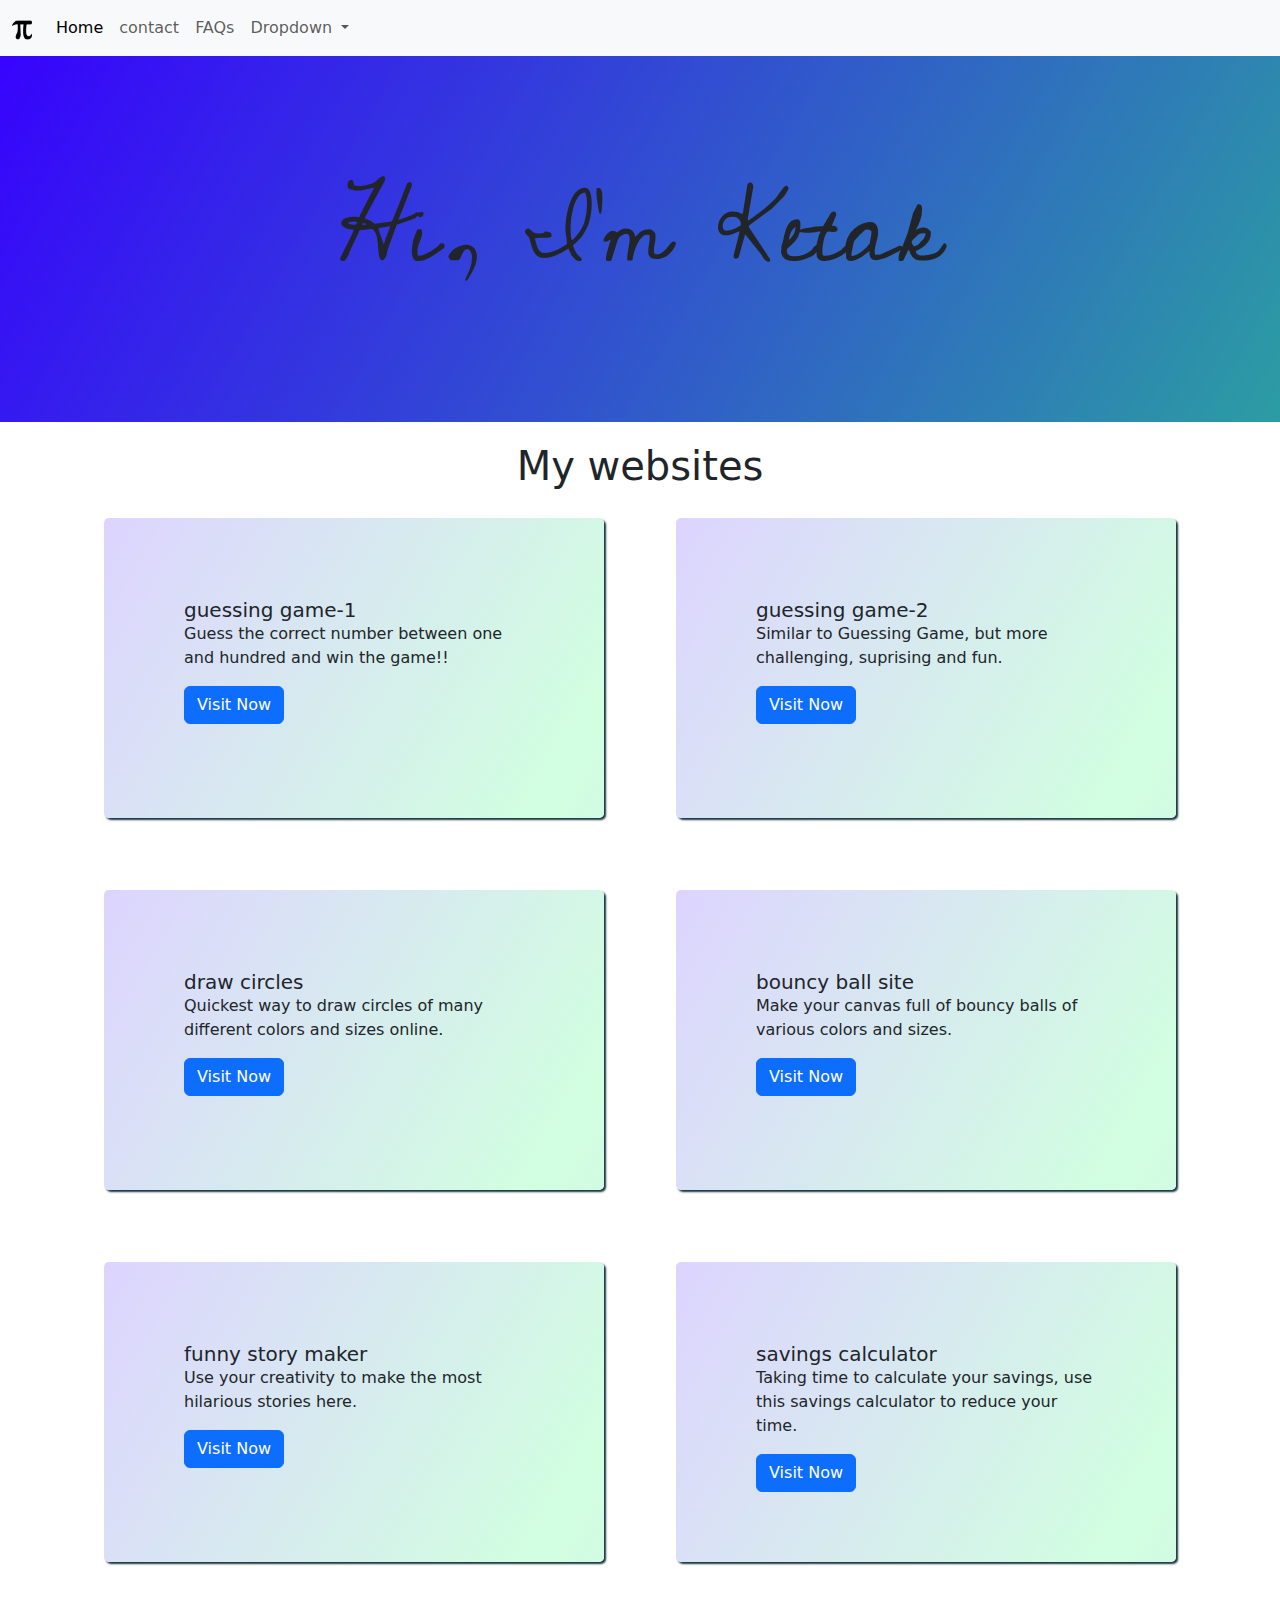
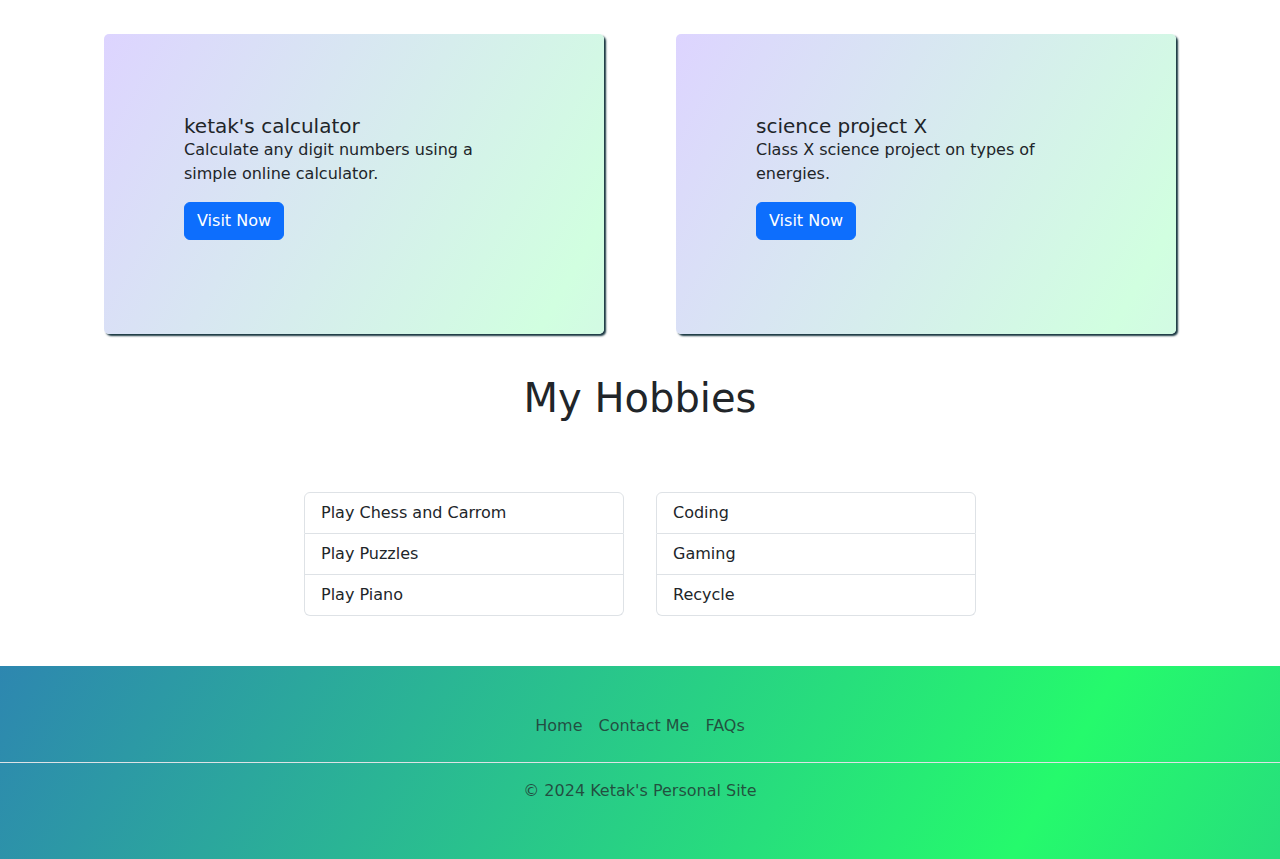
<file: index.html>
<!DOCTYPE html>
<html lang="en">
<head>
  <meta charset="UTF-8">
  <meta name="viewport" content="width=device-width, initial-scale=1.0">
  <title>Ketak's Personal Site</title>
  <link rel="icon" href="pi.png">
  <link href="https://cdn.jsdelivr.net/npm/bootstrap@5.3.3/dist/css/bootstrap.min.css" rel="stylesheet" integrity="sha384-QWTKZyjpPEjISv5WaRU9OFeRpok6YctnYmDr5pNlyT2bRjXh0JMhjY6hW+ALEwIH" crossorigin="anonymous">
  <link rel="preconnect" href="https://fonts.googleapis.com">
  <link rel="preconnect" href="https://fonts.gstatic.com" crossorigin>
  <link href="https://fonts.googleapis.com/css2?family=Cedarville+Cursive&display=swap" rel="stylesheet">
  <link rel="stylesheet" href="style.css">
</head>
<body>
  <nav class="navbar navbar-expand-lg bg-body-tertiary">
    <div class="container-fluid">
      <a class="navbar-brand" href="#"><img width="20px" src="pi.png" alt=""></a>
      <button class="navbar-toggler" type="button" data-bs-toggle="collapse" data-bs-target="#navbarSupportedContent" aria-controls="navbarSupportedContent" aria-expanded="false" aria-label="Toggle navigation">
        <span class="navbar-toggler-icon"></span>
      </button>
      <div class="collapse navbar-collapse" id="navbarSupportedContent">
        <ul class="navbar-nav me-auto mb-2 mb-lg-0">
          <li class="nav-item">
            <a class="nav-link active" aria-current="page" href="#">Home</a>
          </li>
          <li class="nav-item">
            <a class="nav-link" href="contacts.html">contact</a>
          </li>
          <li class="nav-item">
            <a class="nav-link" href="contacts.html">FAQs</a>
          </li>
          <li class="nav-item dropdown">
            <a class="nav-link dropdown-toggle" href="#" role="button" data-bs-toggle="dropdown" aria-expanded="false">
              Dropdown
            </a>
            <ul class="dropdown-menu">
              <li><a class="dropdown-item" href="#">Home</a></li>
              <li><a class="dropdown-item" href="guessing game.html">Guessing Game</a></li>
              <li><a class="dropdown-item" href="guessing game 2.html">Guessing Game-2</a></li>
              <li><a class="dropdown-item" href="draw.html">Draw Circle</a></li>
              <li><a class="dropdown-item" href="bouncy balls.html">Bouncy Ball Site</a></li>
              <li><a class="dropdown-item" href="Ketak's calculator.html">Ketak's Calculator</a></li>
              <li><a class="dropdown-item" href="funny story maker.html">Funny Story Maker</a></li>
              <li><a class="dropdown-item" href="calculator.html">Savings Calculator</a></li>
              <li><a class="dropdown-item" href="science project.html">Science Project X</a></li>
            </ul>
          </li>
        </ul>
      </div>
    </div>
  </nav>
  <div class="container profile-info">
    <div class="row">
      <div class="col-12 info"><p>Hi, I'm Ketak</p></div>
    </div>
  </div>
  <div class="mid">
    <h1>My websites</h1>
    <div class="grid-container">
        <div class="item">
          <h5 class="card-title">guessing game-1</h5>
          <p class="card-text">Guess the correct number between one and hundred and win the game!!</p>
      <a href="guessing game.html" class="btn btn-primary">Visit Now</a>
        </div>
        <div class="item">
          <h5 class="card-title">guessing game-2</h5>
          <p class="card-text">Similar to Guessing Game, but more challenging, suprising and fun.</p>
      <a href="guessing game 2.html" class="btn btn-primary">Visit Now</a>
        </div>
        <div class="item">
          <h5 class="card-title">draw circles</h5>
          <p class="card-text">Quickest way to draw circles of many different colors and sizes online.</p>
      <a href="draw.html" class="btn btn-primary">Visit Now</a>
        </div>
        <div class="item">
          <h5 class="card-title">bouncy ball site</h5>
          <p class="card-text">Make your canvas full of bouncy balls of various colors and sizes.</p>
      <a href="bouncy balls.html" class="btn btn-primary">Visit Now</a>
        </div>
        <div class="item">
          <h5 class="card-title">funny story maker</h5>
          <p class="card-text">Use your creativity to make the most hilarious stories here.</p>
      <a href="funny story maker.html" class="btn btn-primary">Visit Now</a>
        </div>
        <div class="item">
          <h5 class="card-title">savings calculator</h5>
          <p class="card-text">Taking time to calculate your savings, use this savings calculator to reduce your time.</p>
      <a href="calculator.html" class="btn btn-primary">Visit Now</a>
        </div>
        <div class="item">
          <h5 class="card-title">ketak's calculator</h5>
          <p class="card-text">Calculate any digit numbers using a simple online calculator.</p>
      <a href="Ketak's calculator.html" class="btn btn-primary">Visit Now</a>
        </div> 
        <div class="item">
          <h5 class="card-title">science project X</h5>
          <p class="card-text">Class X science project on types of energies.</p>
      <a href="science project.html" class="btn btn-primary">Visit Now</a>
        </div>
    </div>
    <h1>My Hobbies</h1>
    <div class="hobbies">
      <div class="hobbies-table">
        <ul class="list-group ">
          <li class="list-group-item">Play Chess and Carrom</li>
          <li class="list-group-item">Play Puzzles</li>
          <li class="list-group-item">Play Piano</li>
        </ul>
      </div>
      <div class="hobbies-table">
        <ul class="list-group ">
          <li class="list-group-item">Coding</li>
          <li class="list-group-item">Gaming</li>
          <li class="list-group-item">Recycle</li>
        </ul>
      </div>
    </div>
  </div>

    <footer class="py-3 my-4">
  <ul class="nav justify-content-center border-bottom pb-3 mb-3">
    <li class="nav-item"><a href="#" class="nav-link px-2 text-muted">Home</a></li>
    <li class="nav-item"><a href="contacts.html" class="nav-link px-2 text-muted">Contact Me</a></li>
    <li class="nav-item"><a href="contacts.html" class="nav-link px-2 text-muted">FAQs</a></li>
  </ul>
  <p class="text-center text-muted">© 2024 Ketak's Personal Site</p>
</footer>
  </div>
  
  <script src="https://cdn.jsdelivr.net/npm/bootstrap@5.3.3/dist/js/bootstrap.bundle.min.js" integrity="sha384-YvpcrYf0tY3lHB60NNkmXc5s9fDVZLESaAA55NDzOxhy9GkcIdslK1eN7N6jIeHz" crossorigin="anonymous"></script>
</body>
</html>
</file>
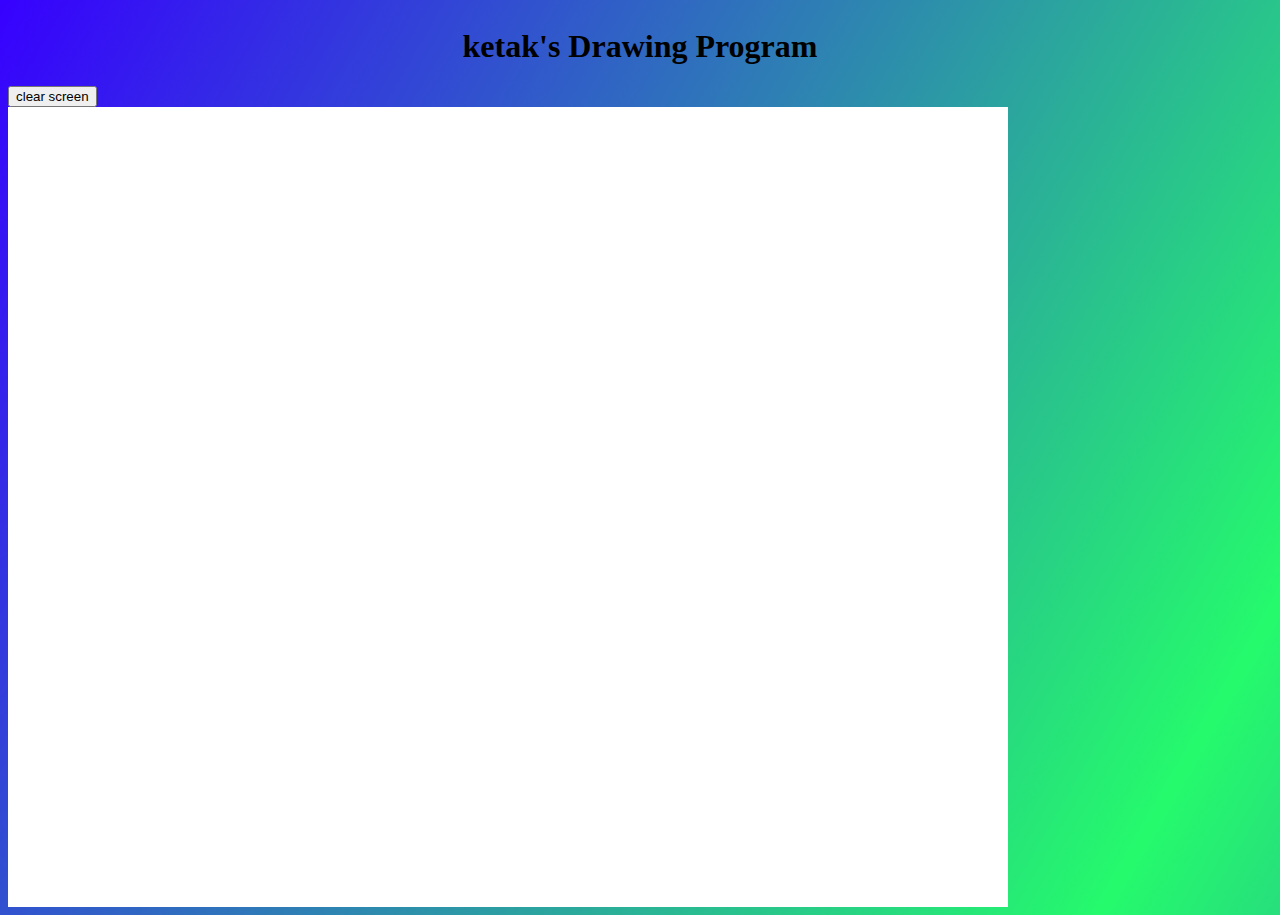
<file: bouncy balls.html>
<html>
  <head>
    <meta charset="utf-8">
    <title>ketak's first site</title>
    <link rel="stylesheet" href="style.css">
  </head> 
<body>
  <h1> ketak's Drawing Program </h1>
  <script>

  var balls = [ ];
  setInterval(  animate , 35  );

  class Ball {
    constructor(x,y){
      this.x = x;
      this.y = y;
      this.color = randcolor();
      this.vx = Math.round(Math.random()* 20 - 10);
      this.vy = Math.round(Math.random()* 20 - 10);
      if (this.vx == 0 && this.vy == 0 ){
        this.vx = 2; this.vy == 2;
      }
      this.size = Math.round(Math.random() * 50+10 );
      var canvas = document.getElementById("imgCanvas");
      if (this.x + this.size > canvas.width)
        this.x = this.x - this.size;
      if (this.x - this.size < 0)
        this.x = this.x + this.size;
      if (this.y + this.size > canvas.height)
        this.y = this.y - this.size;
      if (this.y - this.size < 0)
        this.y = this.y + this.size;
    }
    draw(){
      var canvas = document.getElementById("imgCanvas");
      var ctx = canvas.getContext("2d");
      ctx.fillStyle = this.color;
      ctx.beginPath();
      ctx.arc(this.x, this.y, this.size, 0, Math.PI *2);
      ctx.fill();
      ctx.strokeStyle = "#000000"
      ctx.beginPath();
      ctx.arc(this.x, this.y, this.size, 0, Math.PI *2);
      ctx.stroke();
    }
    update(){
      var canvas = document.getElementById("imgCanvas");
      this.x += this.vx ;
      this.y += this.vy ;
      if (this.x < 0 + this.size || this.x > canvas.width - this.size)
        this.vx = -this.vx
      if (this.y < 0 + this.size || this.y > canvas.height - this.size)
        this.vy = -this.vy
    }
  }

  function randcolor(){
    var r = Math.floor(Math.random() * 240 + 16);
    var g = Math.floor(Math.random() * 240 + 16);
    var b = Math.floor(Math.random() * 240 + 16);
    var color = "#" + r.toString(16) + g.toString(16) + b.toString(16)
    return color;
  }
  function draw(e){
    var canvas = document.getElementById("imgCanvas");
    var ctx = canvas.getContext("2d");
    var rect = canvas.getBoundingClientRect();
    var posx = e.clientX - rect.left;
    var posy = e.clientY - rect.top;
    var newBall = new Ball(posx, posy);
    newBall.draw();
    balls.push ( newBall );
  }
  function animate() {
    var canvas = document.getElementById("imgCanvas");
    var ctx = canvas.getContext("2d");
    ctx.clearRect(0, 0, canvas.width, canvas.height);
    ctx.fillStyle="#ffffff"
    ctx.fillRect(0, 0, canvas.width, canvas.height);
    for (var n=0; n < balls.length ; n++){
      balls[ n ].update();
      balls[ n ].draw();
    }
  }
  function clearCanvas() {
    balls = [ ];
  }
 </script>
  <button type="button" onclick="clearCanvas()">clear screen</button> <br>
  <canvas id="imgCanvas" width="1000" height="800" onclick="draw(event)"onmousemove="draw(event)"></canvas>
    </body>
</html>
</file>
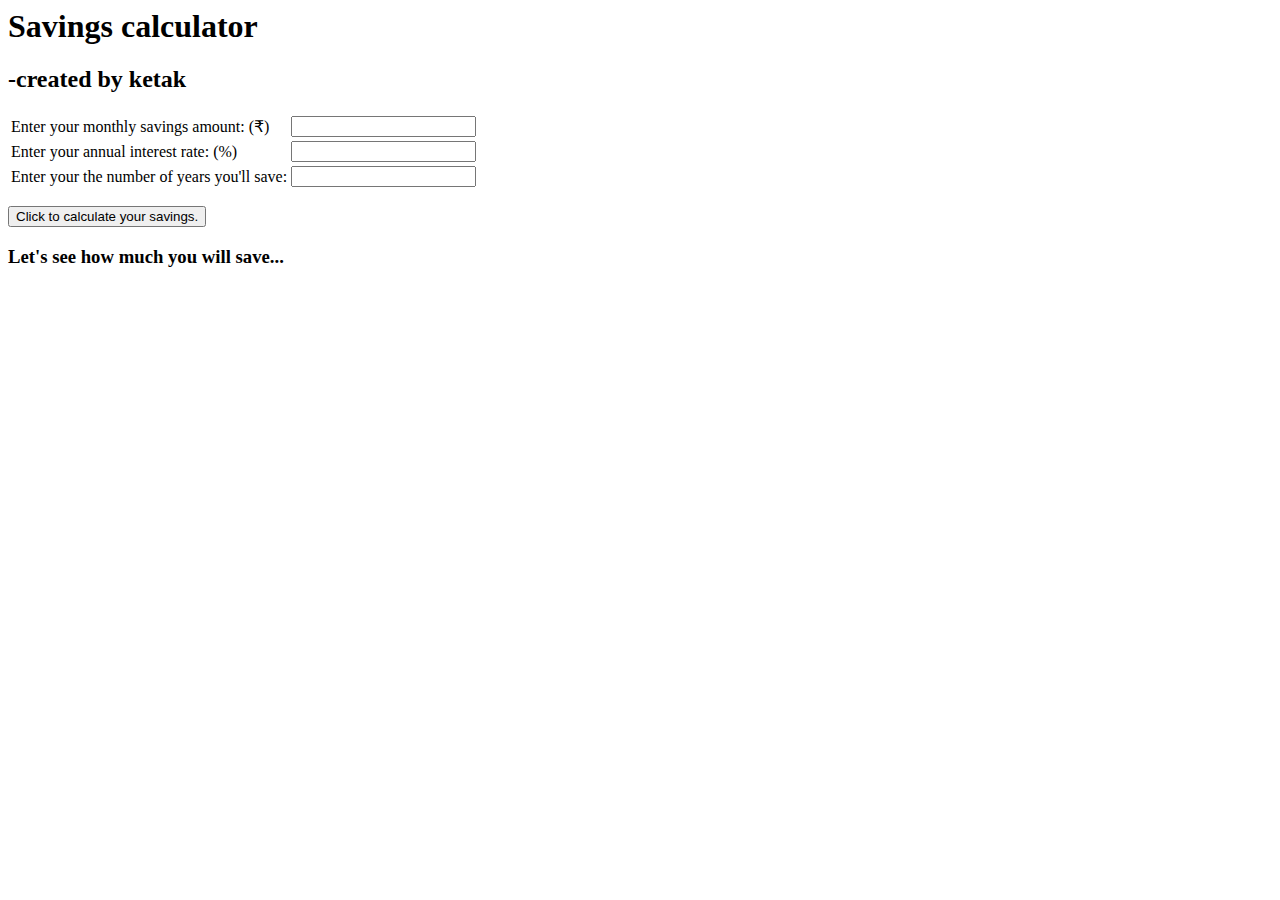
<file: calculator.html>
<html>
<head>
  <title>welcome to the saving's calculator</title>
    <script>
    function calculate (){
      var amount = parseInt(document.getElementById("amount").value ) ;
      var rate = parseFloat(document.getElementById("rate").value ) ;
      var years = parseInt(document.getElementById("years").value ) ;
      var total = 0;
      for (var n = 0; n <= years; n++){
        total = total*(1+rate/100) +amount*12
      }
      document.getElementById("output").innerHTML =
      "after " + years + " years, you'll have saved  ₹ " + Math.round(total) +
      " ."

    }
    </script>
</head>
<body style= "background:url(file:///C:/Users/Ketak/OneDrive/Documents/Untitled.png)">
  <h1>Savings calculator </h1>
  <h2>-created by ketak</h2>
  <form>
    <table>
      <tr>
        <td>Enter your monthly savings amount: (₹)</td>
        <td><input type ="text" id="amount"></td>
      </tr>
      <tr>
        <td>Enter your annual interest rate: (%)</td>
        <td><input type ="text" id="rate"></td>
      </tr>
      <tr>
        <td>Enter your the number of years you'll save: </td>
        <td><input type ="text" id="years"></td>
      </tr>
    </table>
  </form>
    <button type="button" onclick="calculate ()">Click to calculate your savings.</button>
    <h3 id = "output"> Let's see how much you will save...</h3>
</body>
</html>
</file>
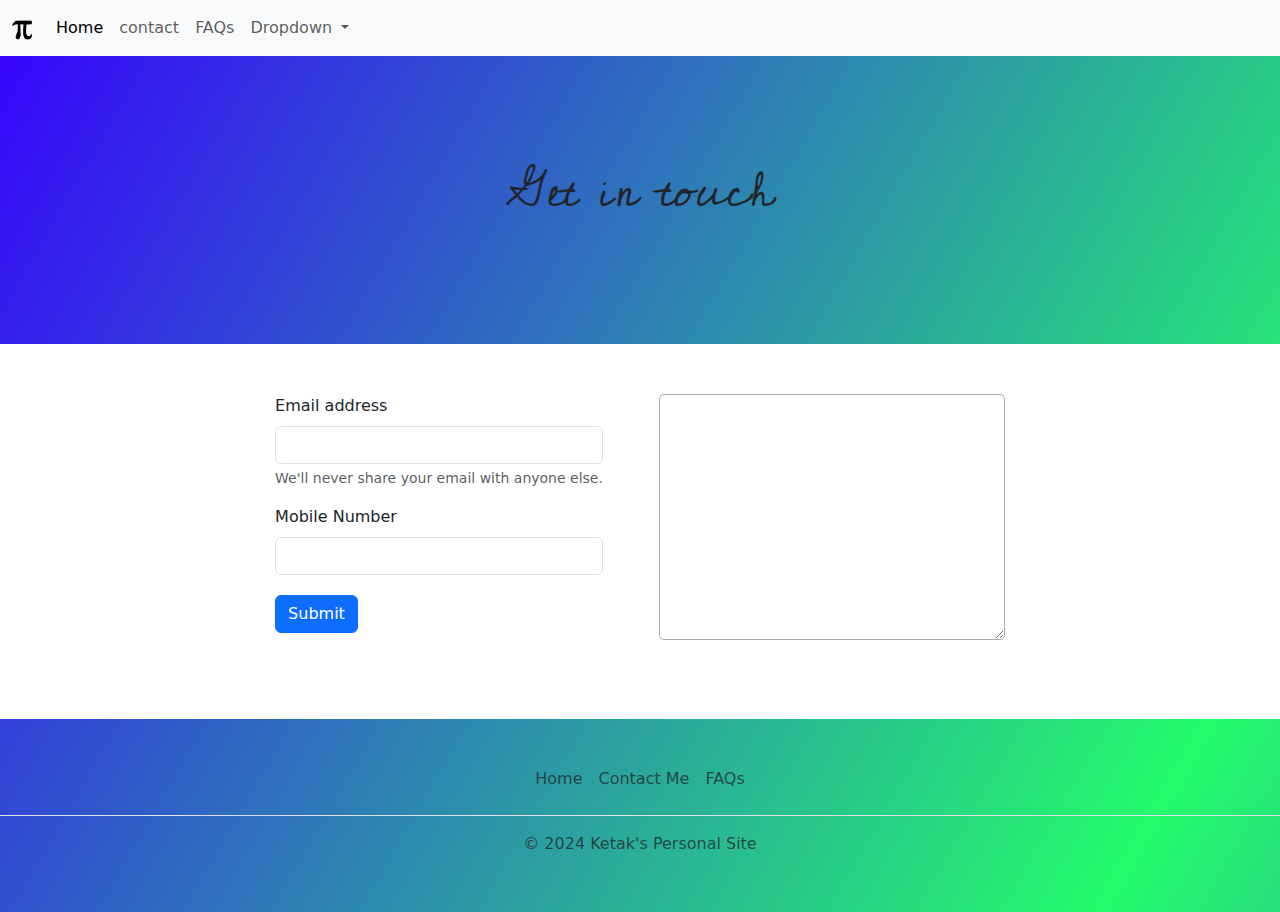
<file: contacts.html>
<!DOCTYPE html>
<html lang="en">
<head>
  <meta charset="UTF-8">
  <meta name="viewport" content="width=device-width, initial-scale=1.0">
  <title>Get in touch</title>
  <link rel="icon" href="pi.png">
  <link href="https://cdn.jsdelivr.net/npm/bootstrap@5.3.3/dist/css/bootstrap.min.css" rel="stylesheet" integrity="sha384-QWTKZyjpPEjISv5WaRU9OFeRpok6YctnYmDr5pNlyT2bRjXh0JMhjY6hW+ALEwIH" crossorigin="anonymous">
  <link rel="preconnect" href="https://fonts.googleapis.com">
  <link rel="preconnect" href="https://fonts.gstatic.com" crossorigin>
  <link href="https://fonts.googleapis.com/css2?family=Cedarville+Cursive&display=swap" rel="stylesheet">
  <link rel="stylesheet" href="style.css">
</head>
<body>
  <nav class="navbar navbar-expand-lg bg-body-tertiary">
    <div class="container-fluid">
      <a class="navbar-brand" href="#"><img width="20px" src="pi.png" alt=""></a>
      <button class="navbar-toggler" type="button" data-bs-toggle="collapse" data-bs-target="#navbarSupportedContent" aria-controls="navbarSupportedContent" aria-expanded="false" aria-label="Toggle navigation">
        <span class="navbar-toggler-icon"></span>
      </button>
      <div class="collapse navbar-collapse" id="navbarSupportedContent">
        <ul class="navbar-nav me-auto mb-2 mb-lg-0">
          <li class="nav-item">
            <a class="nav-link active" aria-current="page" href="#">Home</a>
          </li>
          <li class="nav-item">
            <a class="nav-link" href="contacts.html">contact</a>
          </li>
          <li class="nav-item">
            <a class="nav-link" href="contacts.html">FAQs</a>
          </li>
          <li class="nav-item dropdown">
            <a class="nav-link dropdown-toggle" href="#" role="button" data-bs-toggle="dropdown" aria-expanded="false">
              Dropdown
            </a>
            <ul class="dropdown-menu">
              <li><a class="dropdown-item" href="#">Home</a></li>
              <li><a class="dropdown-item" href="guessing game.html">Guessing Game</a></li>
              <li><a class="dropdown-item" href="guessing game 2.html">Guessing Game-2</a></li>
              <li><a class="dropdown-item" href="draw.html">Draw Circle</a></li>
              <li><a class="dropdown-item" href="bouncy balls.html">Bouncy Ball Site</a></li>
              <li><a class="dropdown-item" href="Ketak's calculator.html">Ketak's Calculator</a></li>
              <li><a class="dropdown-item" href="funny story maker.html">Funny Story Maker</a></li>
              <li><a class="dropdown-item" href="calculator.html">Savings Calculator</a></li>
              <li><a class="dropdown-item" href="science project.html">Science Project X</a></li>
            </ul>
          </li>
        </ul>
      </div>
    </div>
  </nav>
  <div class="container profile-info">
    <div class="row">
      <div class="col-12 info"><p id="contact">Get in touch</p></div>
    </div>
  </div>
<div class="mid">
  <form>
    <div class="form-container">
      <div>
        <div class="mb-3">
          <label for="exampleInputEmail1" class="form-label">Email address</label>
          <input type="email" class="form-control" id="exampleInputEmail1" aria-describedby="emailHelp">
          <div id="emailHelp" class="form-text">We'll never share your email with anyone else.</div>
        </div>
        <div class="mb-3">
          <label for="" class="form-label">Mobile Number</label>
          <input type="tel" class="form-control" id="exampleInputPassword1">
          <button type="submit" class="btn btn-primary">Submit</button> 
        </div>
      </div>
      <div>
        <div class="mb-3 form-check">
          <textarea name="name" rows="10" cols="40"></textarea>
          
        </div>
    </div>
  </form>
  </div>
</div>
<div>
  <footer class="py-3 my-4">
<ul class="nav justify-content-center border-bottom pb-3 mb-3">
  <li class="nav-item"><a href="#" class="nav-link px-2 text-muted">Home</a></li>
  <li class="nav-item"><a href="contacts.html" class="nav-link px-2 text-muted">Contact Me</a></li>
  <li class="nav-item"><a href="contacts.html" class="nav-link px-2 text-muted">FAQs</a></li>
</ul>
<p class="text-center text-muted">© 2024 Ketak's Personal Site</p>
</footer>
</div>
  <script src="https://cdn.jsdelivr.net/npm/bootstrap@5.3.3/dist/js/bootstrap.bundle.min.js" integrity="sha384-YvpcrYf0tY3lHB60NNkmXc5s9fDVZLESaAA55NDzOxhy9GkcIdslK1eN7N6jIeHz" crossorigin="anonymous"></script>
</body>
</html>
</file>
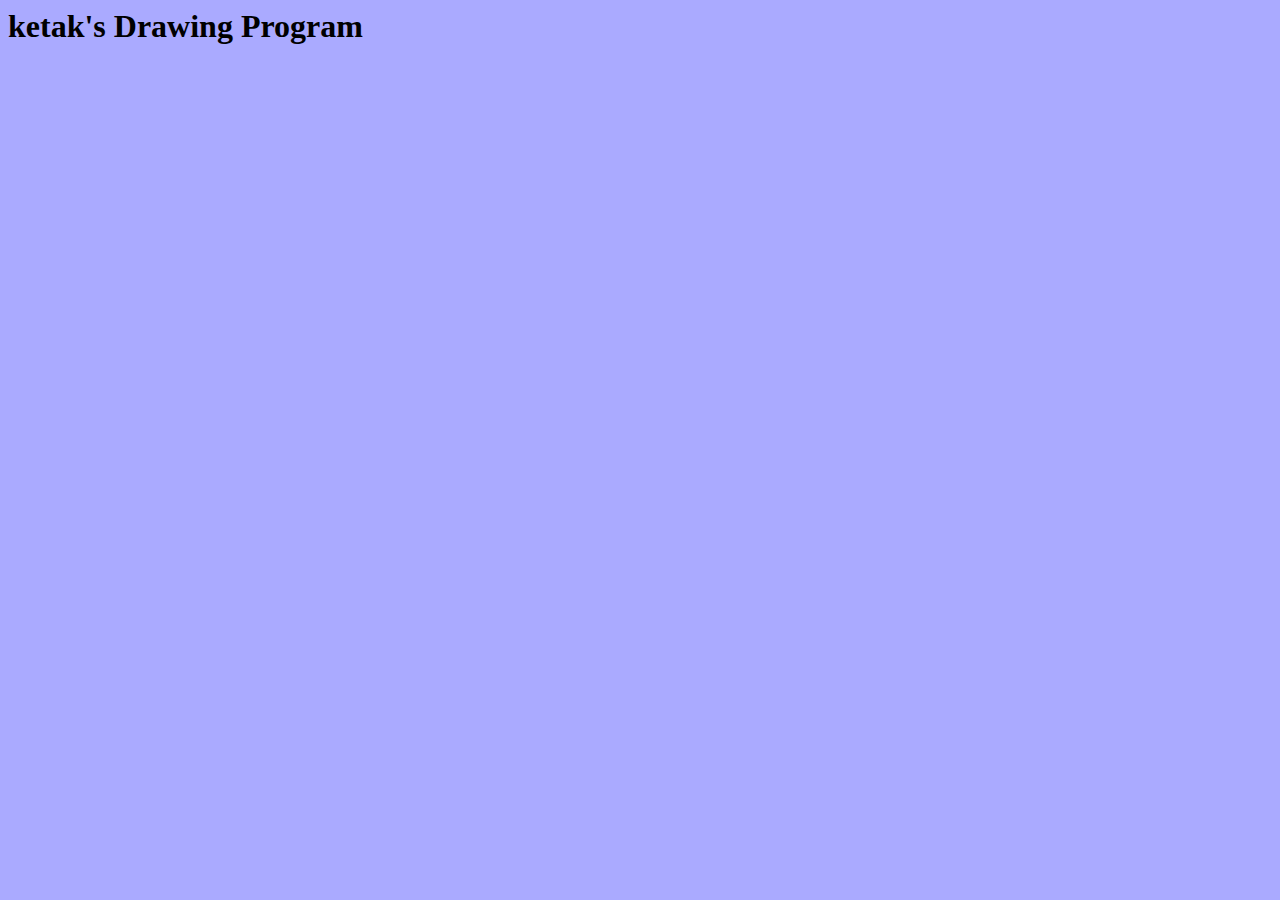
<file: draw.html>
<html>
<body bgcolor="#aaaaff">
  <h1> ketak's Drawing Program </h1>
  <canvas id="imgCanvas" width="1000" height="800" onclick="draw(event)"onmousemove="draw(event)"></canvas>
  <script>
  var radius = 30;
  var grow = true;
  function randcolor(){
    var r = Math.floor(Math.random() * 240 + 16);
    var g = Math.floor(Math.random() * 240 + 16);
    var b = Math.floor(Math.random() * 240 + 16);
    var color = "#" + r.toString(16) + g.toString(16) + b.toString(16)
    return color;
  }
  function draw(e){
    var canvas = document.getElementById("imgCanvas");
    var ctx = canvas.getContext("2d");
    var rect = canvas.getBoundingClientRect();
    var posx = e.clientX - rect.left;
    var posy = e.clientY - rect.top;

    if (grow)
      radius++;
    else {
      radius--;
    }
    if (radius > 50 || radius < 20)
      grow = !grow;

    ctx.fillStyle = randcolor() + "33";
    ctx.beginPath();
    ctx.arc(posx,posy,radius,0, Math.PI *2);
    ctx.fill();
    ctx.strokeStyle = "#000000"
    ctx.beginPath();
    ctx.arc(posx,posy,radius,0, Math.PI *2);
    ctx.stroke();
  }
  </script>
</body>
</html>
</file>
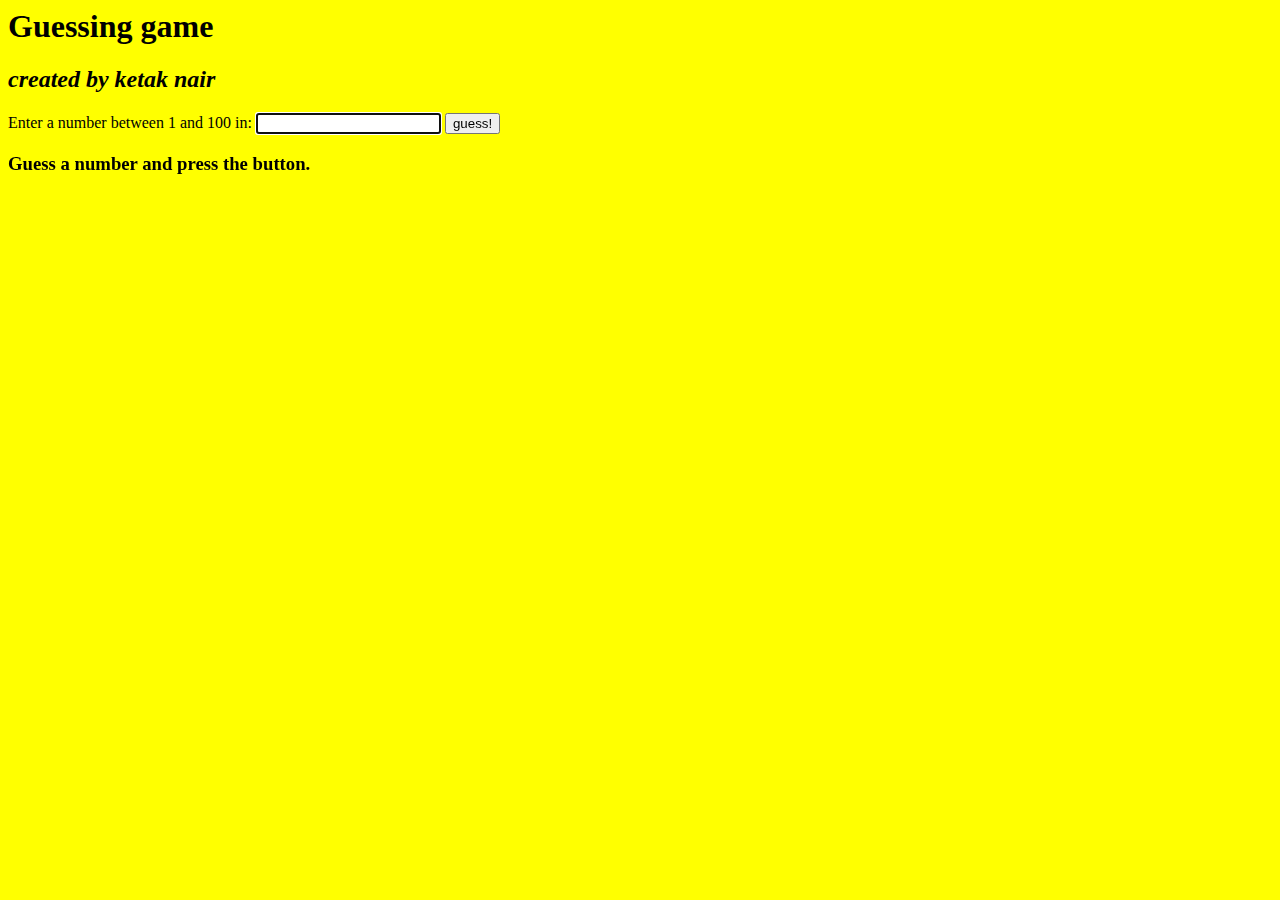
<file: guessing game 2.html>
<html>
<head>
  <title>Guessing game by ketak</title>
  <script>
  var number = Math.floor(Math.random() * 100 + 1);
  var tries = 0;
  function newGame(){
    number = Math.floor(Math.random() * 100 + 1);
    document.getElementById("guess").focus();
    document.getElementById("guess").select();
    tries = 0;
  }
  function checkGuess(){
    var guess = document.getElementById("guess").value;
    var msg = "";
    tries++;
    if (guess > number)
      msg = guess + " was too high. Try again.";
    else if (guess < number)
      msg = guess + " was too low. Try again.";
    else{
      msg = guess + " was the number! you won! thanks for playing.";
      msg = msg + " Try a new game :)";
      msg = msg + " you won in " + tries + " tries."

      var scoreBoard = document.getElementById("scoreBoard")
      scoreBoard.innerHTML =
        "you guessed " + guess + " in " + tries + " tries. <br>" +
         scoreBoard.innerHTML;

      newGame()
    }
    var output = document.getElementById("output");
    output.innerHTML = msg; 
    document.getElementById("guess").focus();
    document.getElementById("guess").select();
  }
  </script>
</head>
<body onload="newGame( )" bgcolor="yellow">
  <h1><b>Guessing game</b></h1>
  <h2><i>created by ketak nair</i></h2>
  <form onsubmit="checkGuess();return false;">
    Enter a number between 1 and 100 in:
    <input type="text" id="guess">
    <button type="button" onclick="checkGuess()"> guess! </button>
  </form>
  <h3 id="output">Guess a number and press the button.</h3>
  <h4 id="scoreBoard"> </h4>
</body>
</html>
</file>
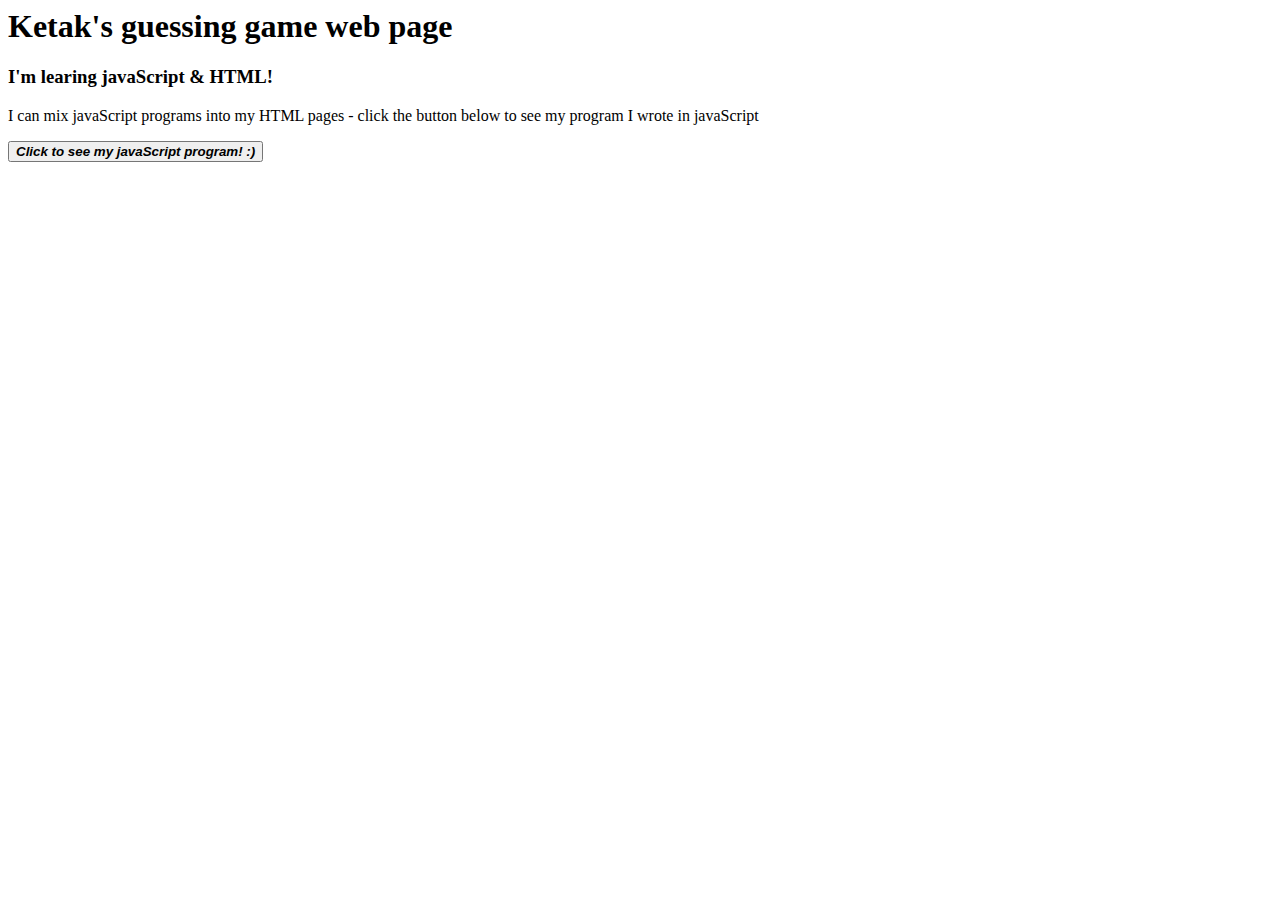
<file: guessing game.html>
<html>
<head>
  <title>My First web page </title>
  </head>
<body>
  <h1> Ketak's guessing game web page</h1>
  <h3>I'm learing javaScript & HTML!</h3>
  <p> I can mix javaScript programs into my HTML pages -
        click the button below to see my program I wrote in javaScript</p>
  <button onclick="var number = Math.round( Math.random() * 100+ 1)
var guess = '';
while (guess != number) {
  guess = prompt('guess a number between 1 & 100')
  if ( guess > number)
      alert('too high');
  else if ( guess < number)
      alert('too low');
  else
      alert('correct! you won!');
}
var yourName = prompt('what is your name')
for ( var n = 0 ; n <=500; n++ ) {
  document.write( yourName +' wins! :) ' );
}";>
<b><i>Click to see my javaScript program! :)</i></b></button>
</body>
</html>
</file>
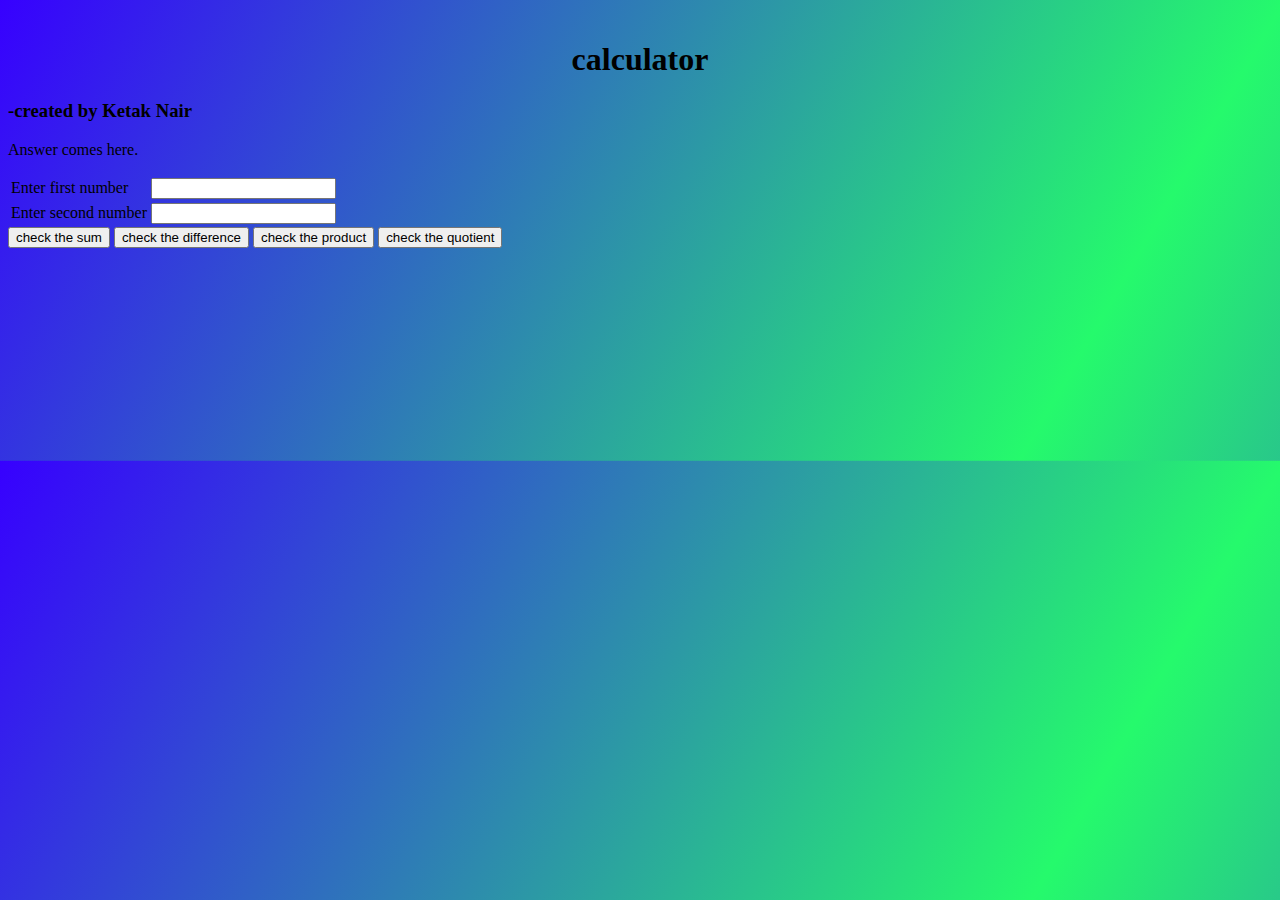
<file: Ketak's calculator.html>
<!DOCTYPE html>
  <head>
    <meta charset="utf-8">
    <title>ketak's first site</title>
    <link rel="stylesheet" href="style.css">
  </head>
<html>
<body>
<h1>calculator</h1>
<h3> -created by Ketak Nair</h3>
<p>Answer comes here.</p>

<p id="demo"></p>

<script>
function sum(){
var x = parseInt(document.getElementById("amount").value ) ;
var y = parseFloat(document.getElementById("rate").value ) ;
var total = x+y
document.getElementById("demo").innerHTML = total;
}

function sub(){
var x = parseInt(document.getElementById("amount").value ) ;
var y = parseFloat(document.getElementById("rate").value ) ;
var total = x-y
document.getElementById("demo").innerHTML = total;
}

function multi(){
var x = parseInt(document.getElementById("amount").value ) ;
var y = parseFloat(document.getElementById("rate").value ) ;
var total = x*y
document.getElementById("demo").innerHTML = total;
}

function div(){
var x = parseInt(document.getElementById("amount").value ) ;
var y = parseFloat(document.getElementById("rate").value ) ;
var total = x/y
document.getElementById("demo").innerHTML = total;
}

</script>
<form>
    <table>
      <tr>
        <td>Enter first number </td>
        <td><input type ="text" id="amount"></td>
      </tr>
      <tr>
        <td>Enter second number </td>
        <td><input type ="text" id="rate"></td>
      </tr>
    </table>
  </form>
  <button type="button" onclick="sum()">check the sum</button>
  <button type="button" onclick="sub()">check the difference</button>
  <button type="button" onclick="multi()">check the product</button>
  <button type="button" onclick="div()">check the quotient</button>

</body>
</html>
</file>
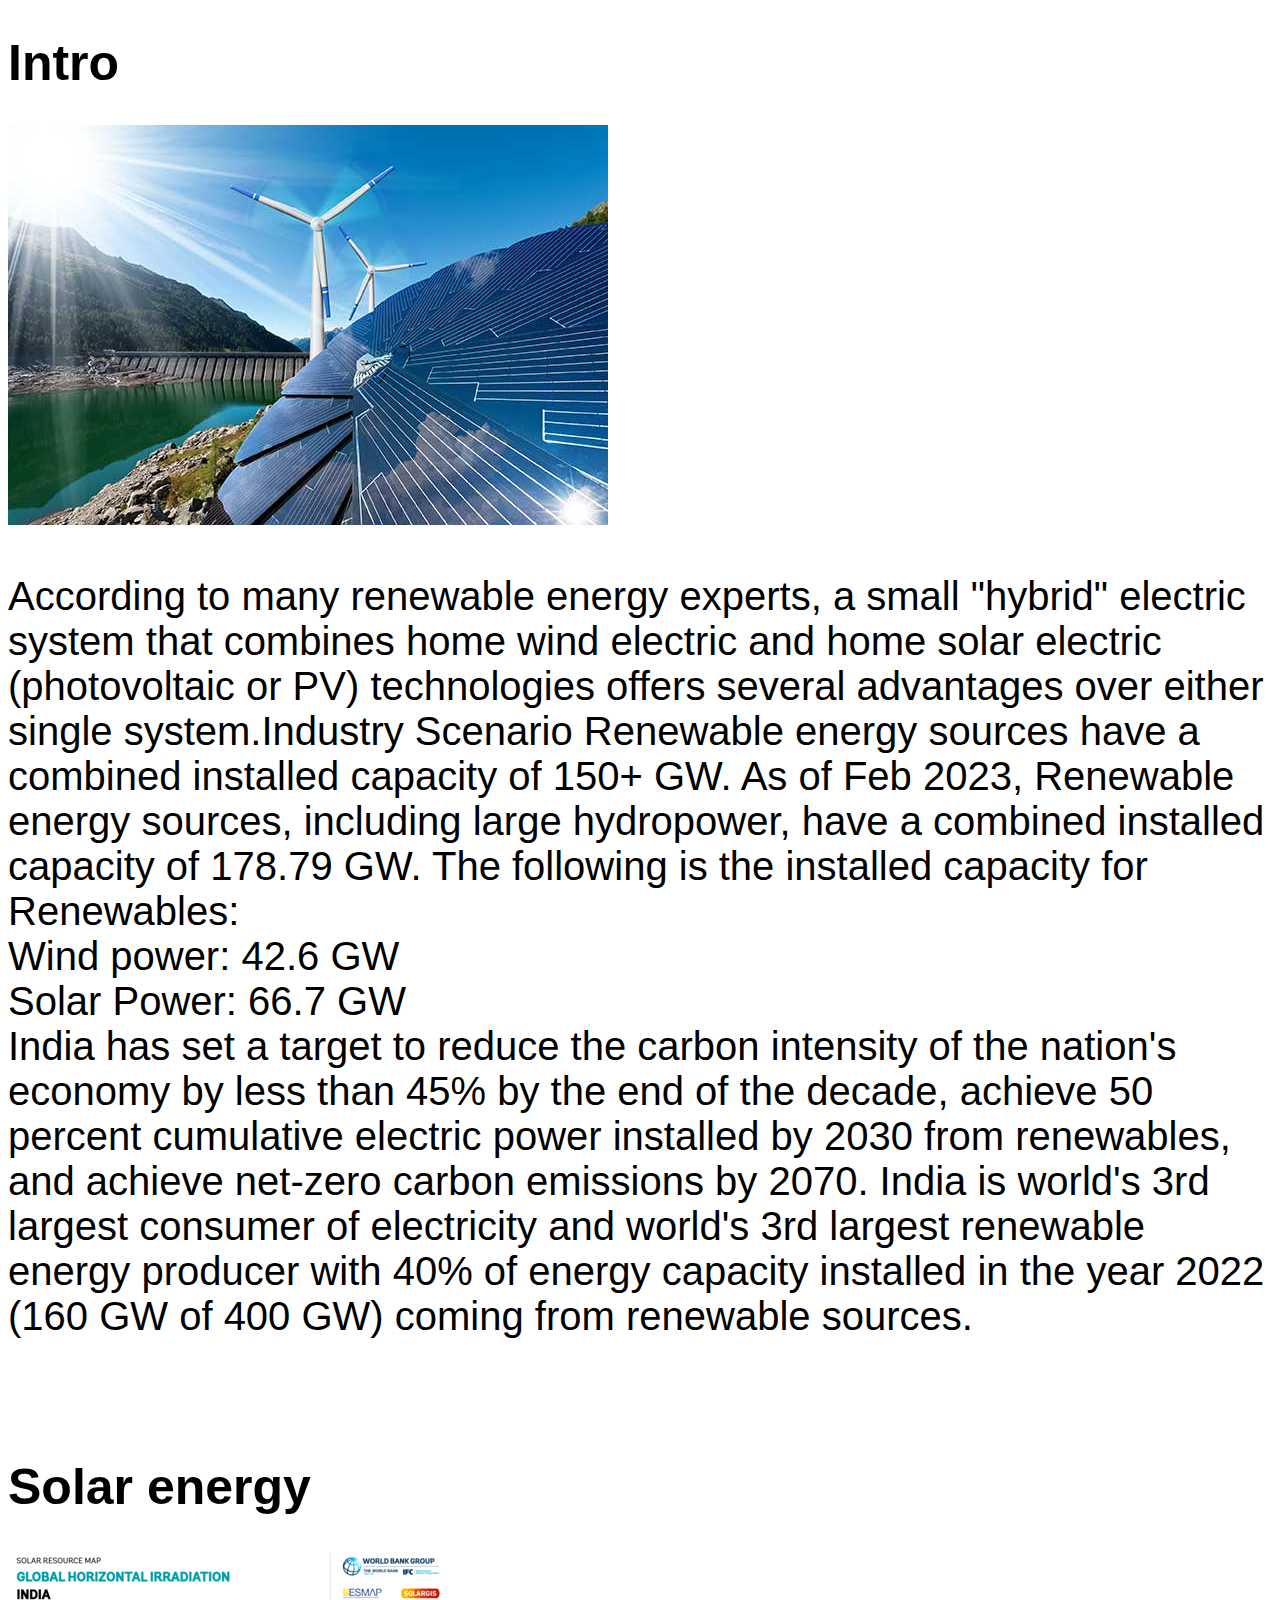
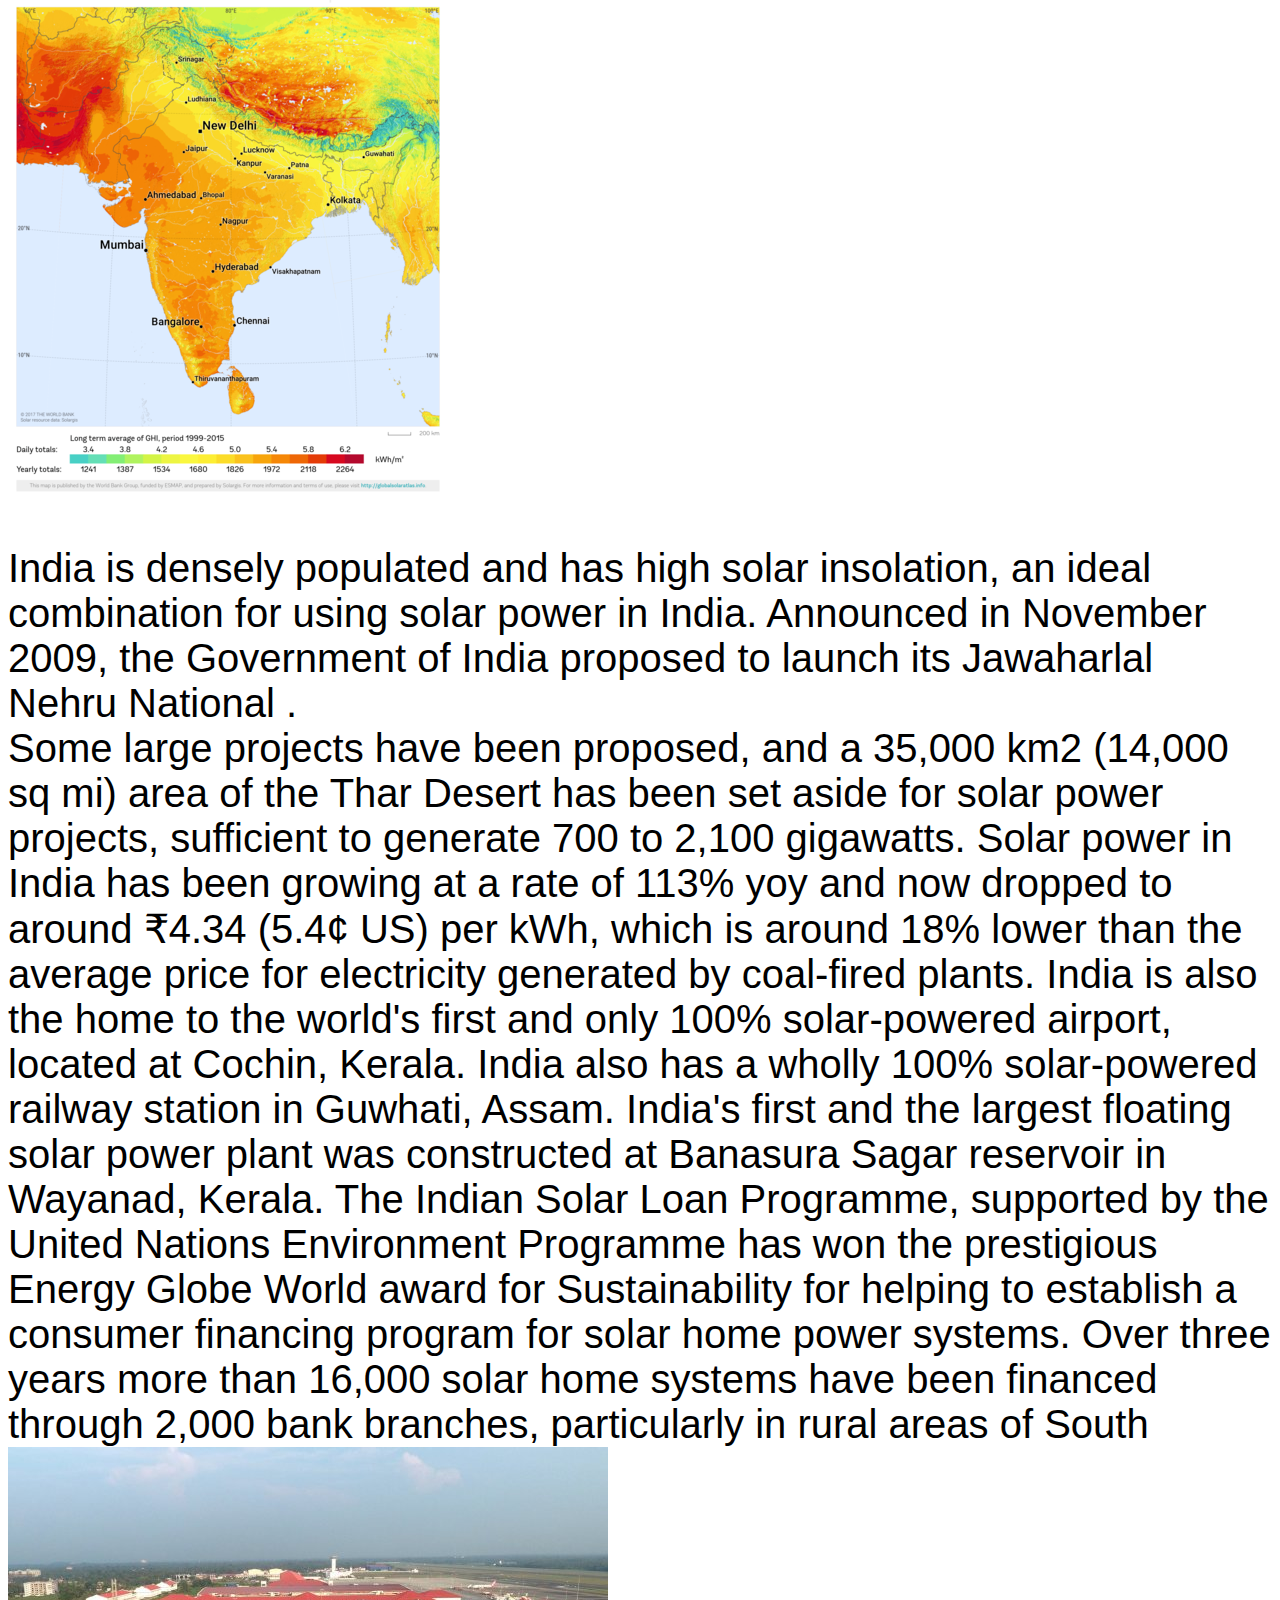
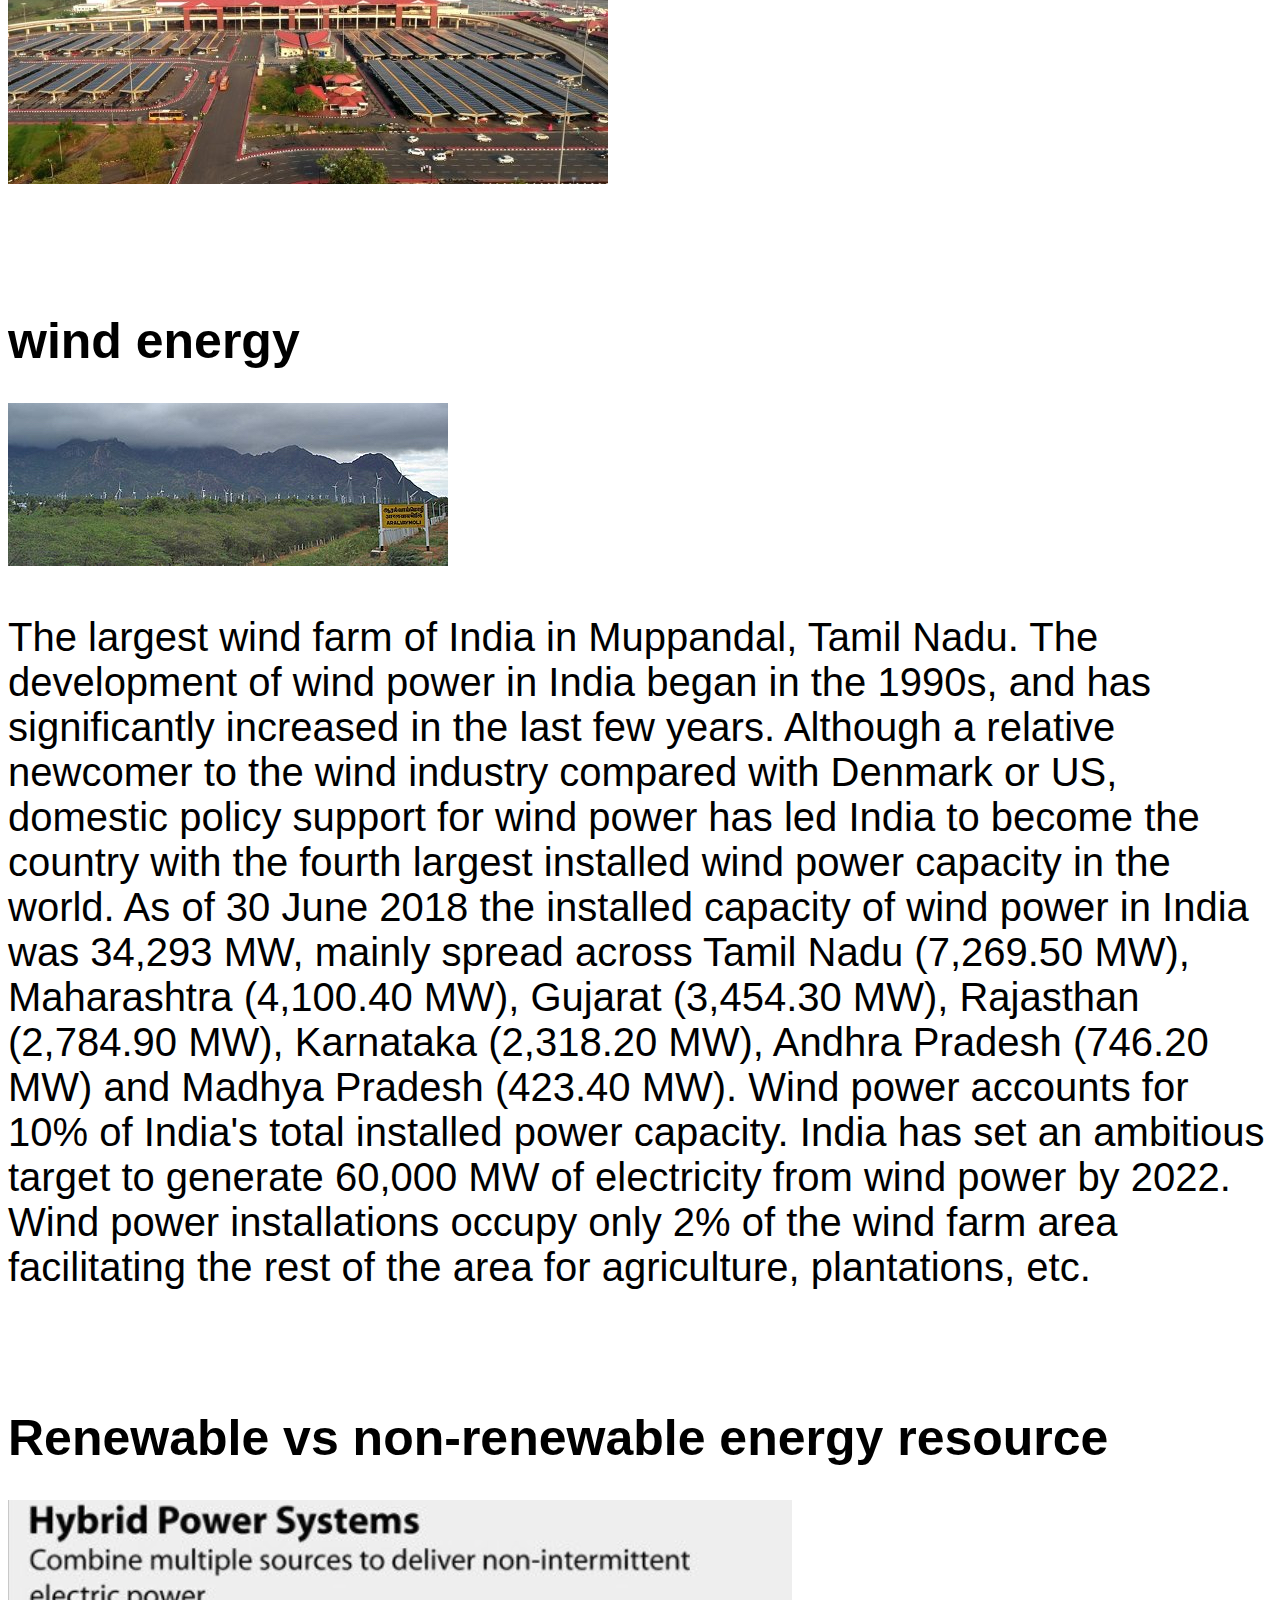
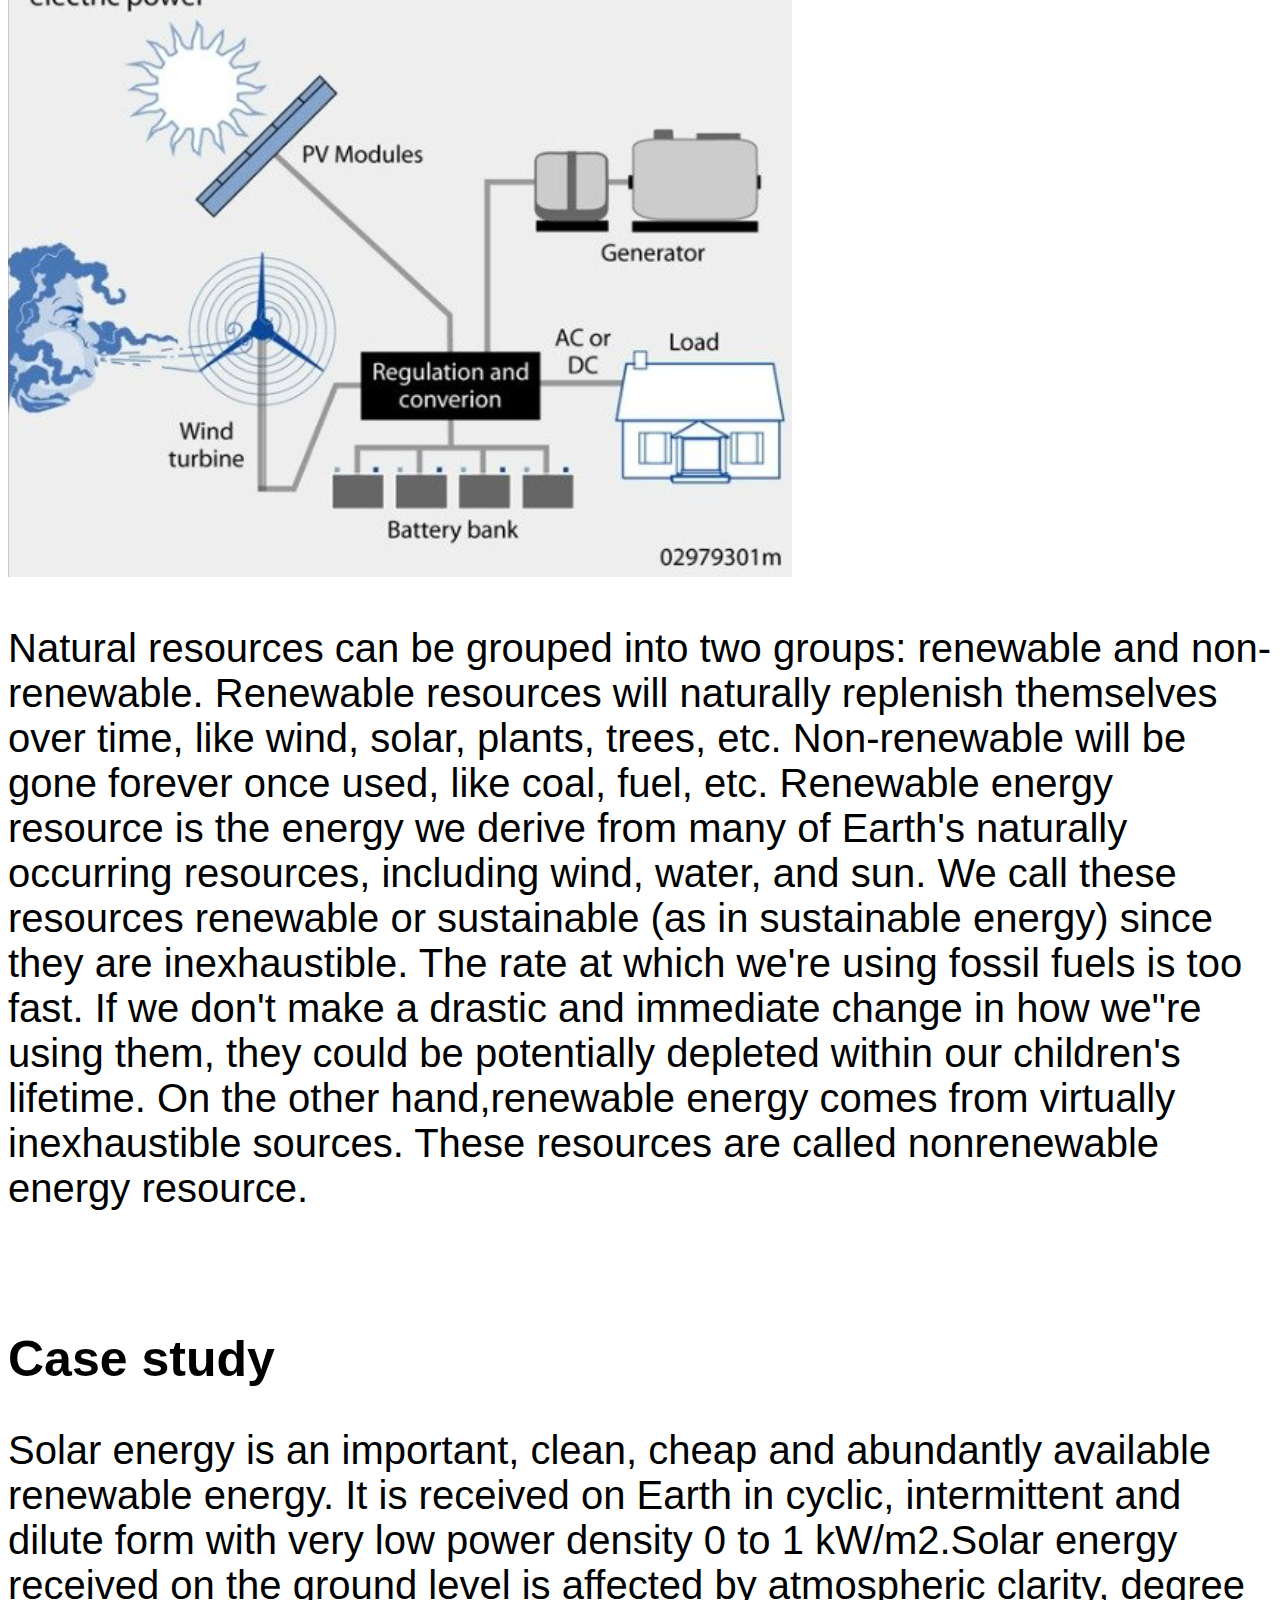
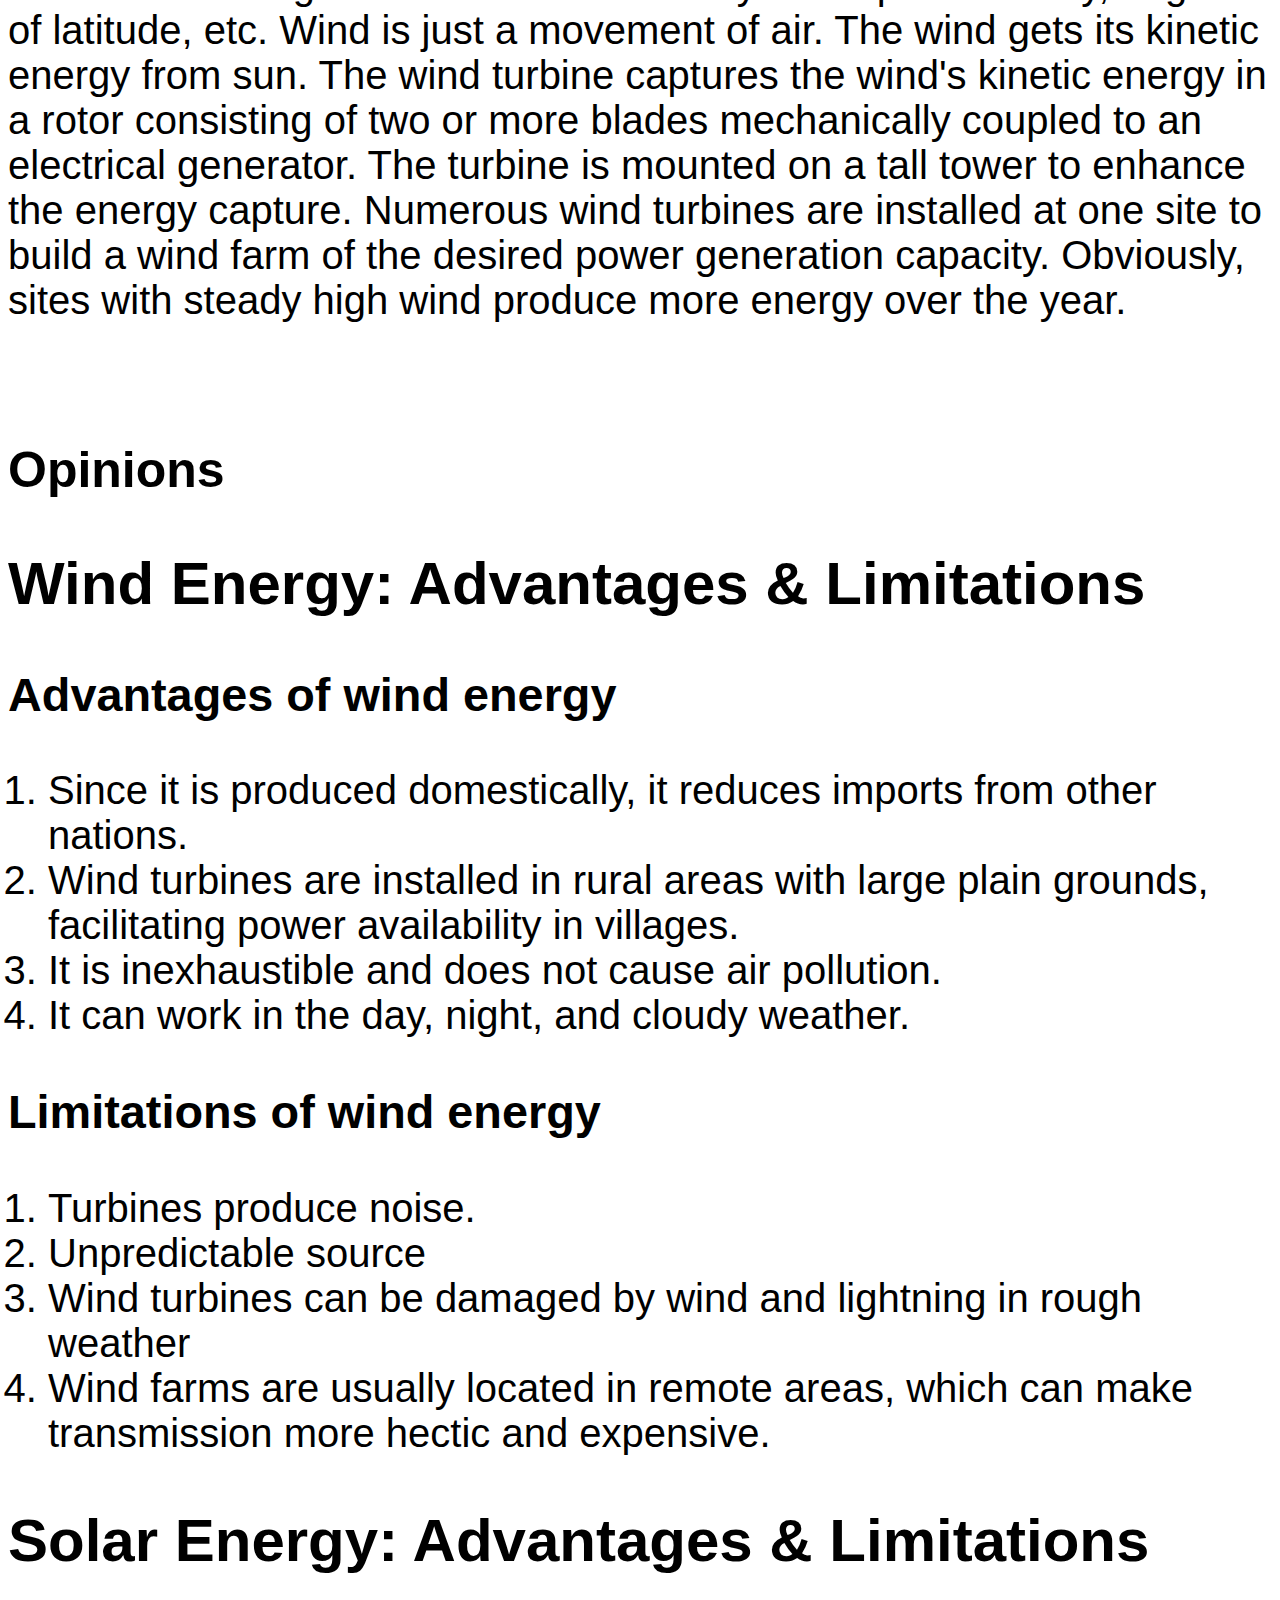
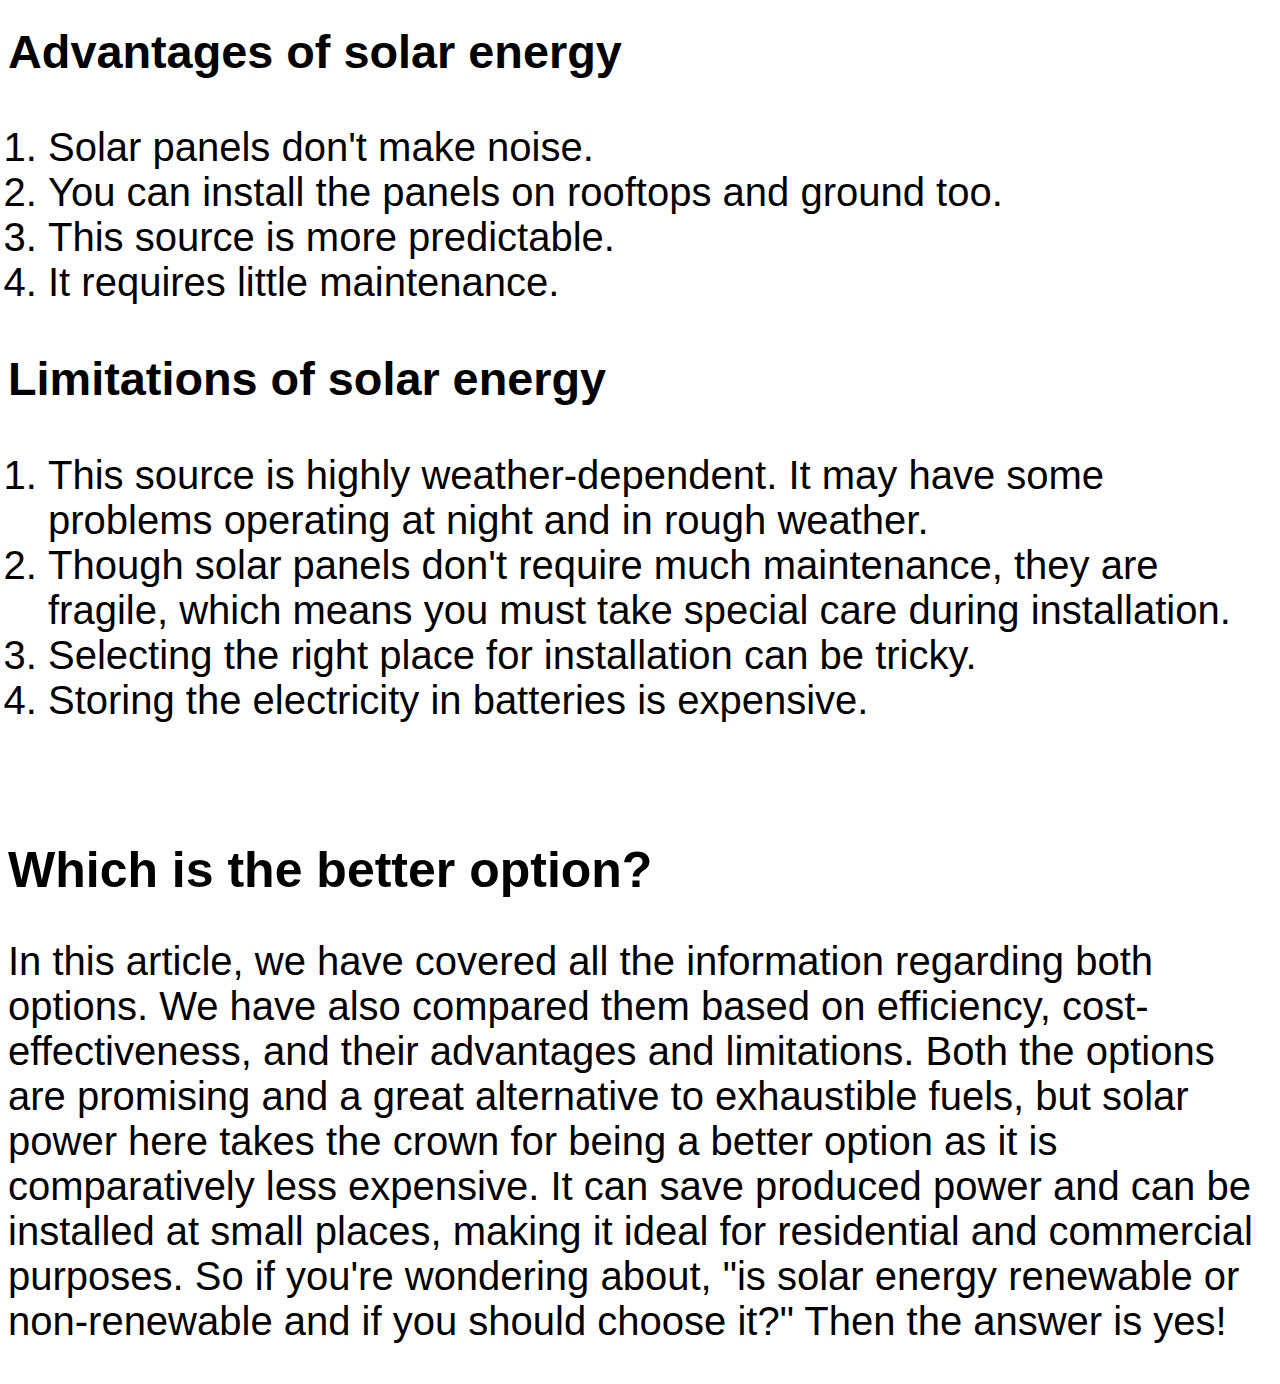
<file: science project.html>
<!DOCTYPE html>
<html lang="en">
<head>
    <meta charset="UTF-8">
    <meta http-equiv="X-UA-Compatible" content="IE=edge">
    <meta name="viewport" content="width=device-width, initial-scale=1.0">
    <title>Science project 10th</title>
    <style>
        body{font-size: 40px; font-family: sans-serif;}
        h1{font-size: 50px;}
    </style>
</head>
<body>
    <h1>Intro</h1>
    <img src="renewable.jpg" alt="renewable">
    <p>According to many renewable energy experts, a small "hybrid" electric system that combines home wind electric and home solar electric (photovoltaic or PV) technologies offers several advantages over either single system.Industry Scenario
        Renewable energy sources have a combined installed capacity of 150+ GW.
        As of Feb 2023, Renewable energy sources, including large hydropower, have a combined installed capacity of 178.79 GW. 
        The following is the installed capacity for Renewables:
        <br>
        Wind power: 42.6 GW
        <br>
        Solar Power: 66.7 GW
        <br>
        India has set a target to reduce the carbon intensity of the nation's economy by less than 45% by the end of the decade, achieve 50 percent cumulative electric power installed by 2030 from renewables, and achieve net-zero carbon emissions by 2070. India is world's 3rd largest consumer of electricity and world's 3rd largest renewable energy producer with 40% of energy capacity installed in the year 2022 (160 GW of 400 GW) coming from renewable sources.</p>
        <br>
    <h1>Solar energy</h1>
    <img src="SOLAR RESOURCE.png" alt="solar resource">
    <p>India is densely populated and has high solar insolation, an ideal combination for using solar power in India. Announced in November 2009, the Government of India proposed to launch its Jawaharlal Nehru National . 
        <br>
        Some large projects have been proposed, and a 35,000 km2 (14,000 sq mi) area of the Thar Desert has been set aside for solar power projects, sufficient to generate 700 to 2,100 gigawatts. Solar power in India has been growing at a rate of 113% yoy and now dropped to around ₹4.34 (5.4¢ US) per kWh, which is around 18% lower than the average price for electricity generated by coal-fired plants.
        India is also the home to the world's first and only 100% solar-powered airport, located at Cochin, Kerala. India also has a wholly 100% solar-powered railway station in Guwhati, Assam. India's first and the largest floating solar power plant was constructed at Banasura Sagar reservoir in Wayanad, Kerala.
        The Indian Solar Loan Programme, supported by the United Nations Environment Programme has won the prestigious Energy Globe World award for Sustainability for helping to establish a consumer financing program for solar home power systems. Over three years more than 16,000 solar home systems have been financed through 2,000 bank branches, particularly in rural areas of South 
        <br>
        <img src="cochin airport.jpeg" alt="cochin airport">
    </p>  
    <br>          
    <h1>wind energy</h1>
    <img src="Aralvaimozhy_station.jpg" alt="Aralvaimozhy_station">
    <p>The largest wind farm of India in Muppandal, Tamil Nadu.
        The development of wind power in India began in the 1990s, and has significantly increased in the last few years. Although a relative newcomer to the wind industry compared with Denmark or US, domestic policy support for wind power has led India to become the country with the fourth largest installed wind power capacity in the world.
        As of 30 June 2018 the installed capacity of wind power in India was 34,293 MW, mainly spread across Tamil Nadu (7,269.50 MW), Maharashtra (4,100.40 MW), Gujarat (3,454.30 MW), Rajasthan (2,784.90 MW), Karnataka (2,318.20 MW), Andhra Pradesh (746.20 MW) and Madhya Pradesh (423.40 MW). Wind power accounts for 10% of India's total installed power capacity. India has set an ambitious target to generate 60,000 MW of electricity from wind power by 2022.
        Wind power installations occupy only 2% of the wind farm area facilitating the rest of the area for agriculture, plantations, etc. </p>
<br>
<h1>Renewable vs non-renewable energy resource</h1>
<img src="renewable1.png" alt="flow chat of resources">
    <p>Natural resources can be grouped into two groups: renewable and non-renewable. Renewable resources will naturally replenish themselves over time, like wind, solar, plants, trees, etc. Non-renewable will be gone forever once used, like coal, fuel, etc.
    Renewable energy resource is the energy we derive from many of Earth's naturally occurring resources, including wind, water, and sun. We call these resources renewable or sustainable (as in sustainable energy) since they are inexhaustible.
    The rate at which we're using fossil fuels is too fast. If we don't make a drastic and immediate change in how we"re using them, they could be potentially depleted within our children's lifetime. On the other hand,renewable energy comes from virtually inexhaustible sources. These resources are called nonrenewable energy resource.
    </p>
    <br>
    <h1>Case study</h1>
    <p>Solar energy is an important, clean, cheap and abundantly available renewable energy. It
        is received on Earth in cyclic, intermittent and dilute form with very low power density 0
        to 1 kW/m2.Solar energy received on the ground level is affected by atmospheric clarity,
        degree of latitude, etc. Wind is just a movement of air. The wind gets its kinetic energy
         from sun. The wind turbine captures the wind's kinetic energy in a rotor 
        consisting of two or more blades mechanically coupled to an electrical generator. The 
        turbine is mounted on a tall tower to enhance the energy capture. Numerous wind 
        turbines are installed at one site to build a wind farm of the desired power generation 
        capacity. Obviously, sites with steady high wind produce more energy over the year.</p>
    <br>
    <h1>Opinions</h1>
     <h2>Wind Energy: Advantages & Limitations</h2>
        <h3>Advantages of wind energy</h3>
             <p>
            <ol>
                <li>Since it is produced domestically, it reduces imports from other nations.</li>
                  <li>Wind turbines are installed in rural areas with large plain grounds, facilitating power availability in villages.</li>
                   <li>It is inexhaustible and does not cause air pollution.</li>
                  <li>It can work in the day, night, and cloudy weather.</li>
            </ol>
            </p>
                <h3>Limitations of wind energy</h3>
             <p>                
            <ol>
                <li>Turbines produce noise.</li>
                  <li>Unpredictable source</li>
                   <li>Wind turbines can be damaged by wind and lightning in rough weather</li>
                  <li>Wind farms are usually located in remote areas, which can make transmission more hectic and expensive.</li>
            </ol>
            </p>
        <h2>Solar Energy: Advantages & Limitations</h2>
            <h3>Advantages of solar energy</h3>
            <p> <ol>
                <li>Solar panels don't make noise.</li>
            <li>You can install the panels on rooftops and ground too.</li>
        <li>This source is more predictable.</li>
    <li>It requires little maintenance.</li>
            </ol>
        </p>
             <h3>Limitations of solar energy</h3>   
                <ol>
                    <li>This source is highly weather-dependent. It may have some problems operating at night and in rough weather.</li>
                <li>Though solar panels don't require much maintenance, they are fragile, which means you must take special care during installation.</li>
                <li>Selecting the right place for installation can be tricky.</li>
                <li>Storing the electricity in batteries is expensive.</li>
                </ol>
<br>
<h1>Which is the better option?</h1>
<p>In this article, we have covered all the information regarding both options. We have also compared them based on efficiency, cost-effectiveness, and their advantages and limitations. Both the options are promising and a great alternative to exhaustible fuels, but solar power here takes the crown for being a better option as it is comparatively less expensive.
    It can save produced power and can be installed at small places, making it ideal for residential and commercial purposes. So if you're wondering about, "is solar energy renewable or non-renewable and if you should choose it?" Then the answer is yes!</p>

</body>
</html>
</file>
<file: style.css>
body{

  background: linear-gradient(300deg, #3700ff, #25fa6c, #3700ff);
  background-size: 180% 180%;
  animation: gradient-animation 18s ease infinite;
}
@keyframes gradient-animation {
  0% {
    background-position: 0% 50%;
  }
  50% {
    background-position: 100% 50%;
  }
  100% {
    background-position: 0% 50%;
  }
}
.mid{
  background-color: #f8f9fa;
  justify-content: center;
  align-items: center;
}
.websites{
  display: grid;
  justify-content: center;
  align-items: center;
  margin-left: 100px;
}
.card{
  margin: 20px;
}
.hobbies{
  margin:20px;
  display:grid;
  justify-content: center;
  align-items: center;
}
#imgCanvas{
 background-color: white;
}
.mid{
  background-color: white;
  width: 100%;
}
.profile-info{
  width: 100%;
}
.info > p{
  font-family: "Cedarville Cursive", cursive;
  font-weight: 400;
  font-style: normal;
  font-size: 100px;
  text-align: center;
  padding: 100px;
}
.grid-container{
  display: grid;
  grid-template-columns: auto auto;
  column-gap: 2em;
  row-gap: 2em;
  justify-content: center;
}
.item{
  height: 300px;
  width: 500px;
  margin:20px ;
  word-wrap: break-word;
  padding: 5em;
  box-shadow: 2px 2px 2px rgb(23, 53, 63);
  border-radius: 5px;
  background: linear-gradient(300deg, #ddd4ff, #d1ffe0, #ddd4ff);
  background-size: 180% 180%;
  animation: gradient-animation 18s ease infinite;
}
@keyframes gradient-animation {
  0% {
    background-position: 0% 50%;
  }
  50% {
    background-position: 100% 50%;
  }
  100% {
    background-position: 0% 50%;
  }
}
.btn-primary:hover{
  box-shadow:5px 5px 5px rgb(75, 98, 105);
}
.hobbies{
  display: grid;
  grid-template-columns: auto auto;
  column-gap: 2em;
  row-gap: 2em;
  justify-content: center;
  padding: 50px;
}
.hobbies-table{
  width: 20em;
}
h1{
  text-align: center;
  padding: 20px;
  padding-bottom: 0%;
}
.form{
  margin: 100px;
  padding: 20px;
}
#contact{
  font-size: 3em;
}
.form-container{
  display: grid;
  grid-template-columns: auto auto;
  column-gap: 2em;
  row-gap: 2em;
  justify-content: center;
  padding: 50px;
}
.mb-3 > .btn-primary{
  margin: 20px 20px 20px 0px;
}
textarea{
  border-radius: 5px;
  border-color: darkgrey;
}
@media (max-width:992px){
  .grid-container{
    display: grid;
    grid-template-columns: auto ;
  }
  .form-container{
    display: grid;
    grid-template-columns: auto ;
  }
  .hobbies-table{
    width: 15em;
  }
}
@media (max-width:576px){
  .grid-container{
    display: grid;
    grid-template-columns: auto ;
  }
  .item{
    height: 250px;
    width: 400px;
  }
  .hobbies-table{
    width: 10em;
  }
}
</file>
